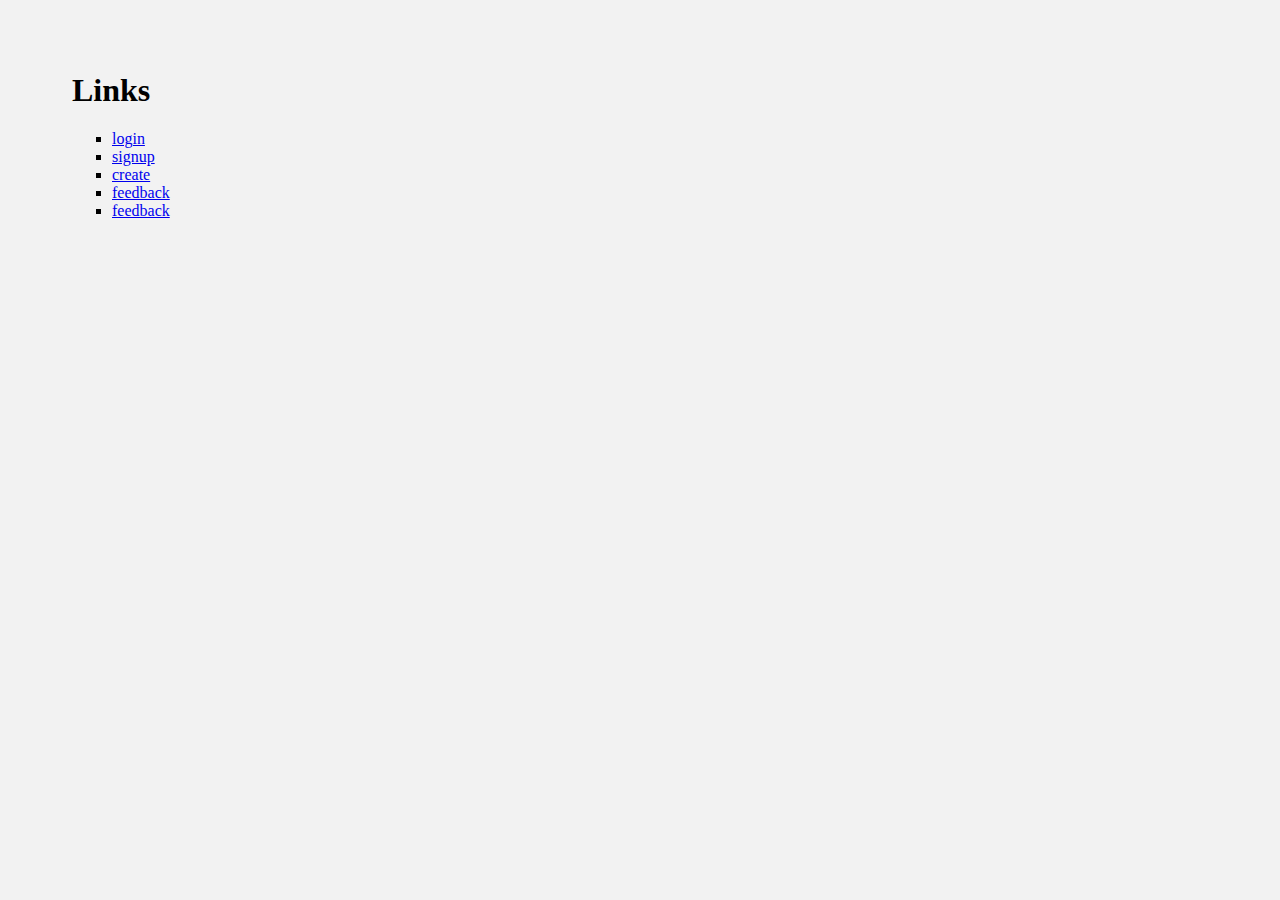
<file: index.html>
<html lang="en">

<head>
    <link rel="stylesheet" href="index.css">
    <meta charset="UTF-8">
    <meta http-equiv="X-UA-Compatible" content="IE=edge">
    <meta name="viewport" content="width=device-width, initial-scale=1.0">
    <title>Document</title>
</head>

<body>
    <h1>Links</h1>
    <ul>
        <li><a href="login.html">login</a></li>
        <li><a href="signup.html">signup</a></li>
        <li><a href="create_memory.html">create</a></li>
        <li><a href="feedback.html">feedback</a></li>
        <li><a href="whereabouts.html">feedback</a></li>
    </ul>
</body>

</html>
</file>
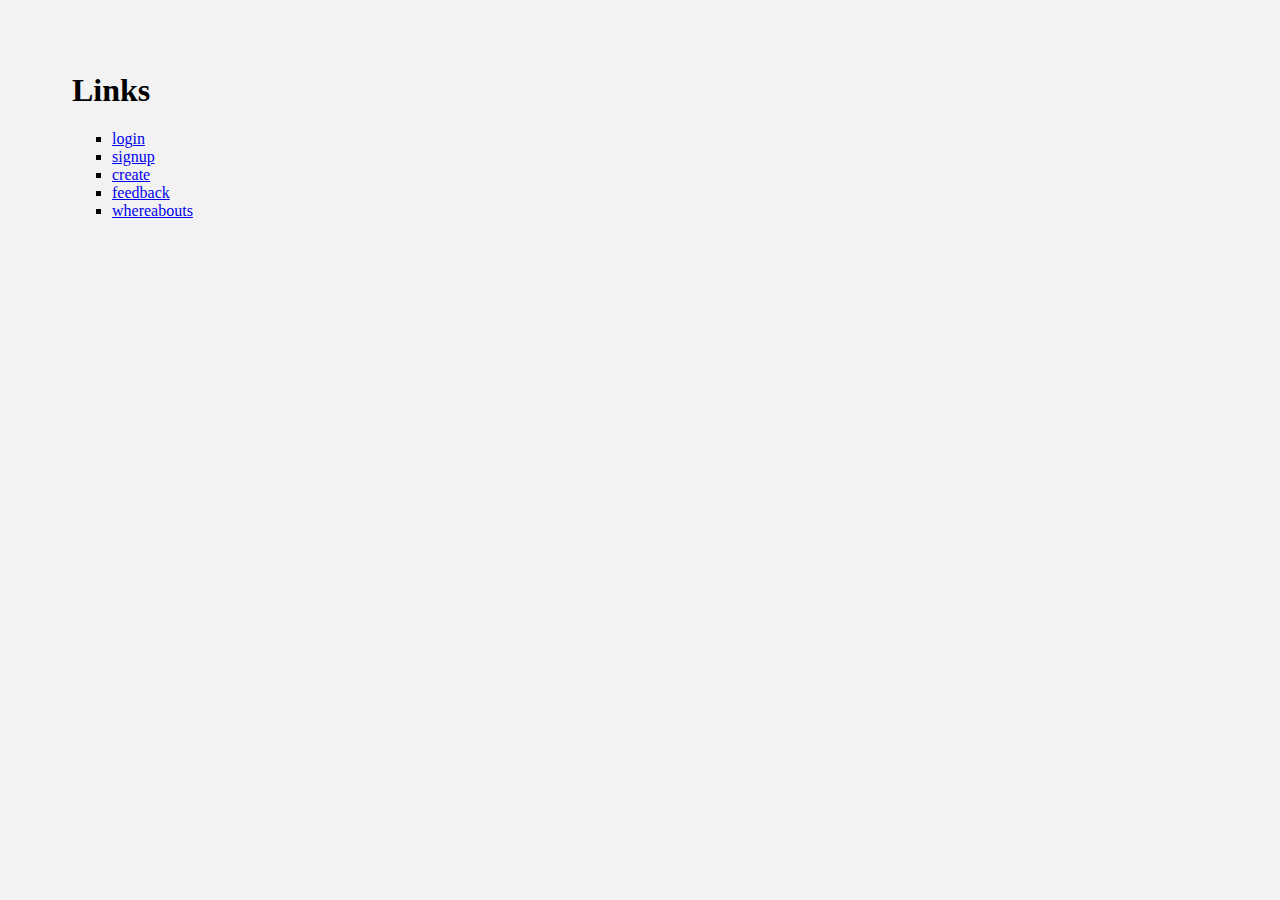
<file: old/index.html>
<html lang="en">

<head>
    <link rel="stylesheet" href="index.css">
    <meta charset="UTF-8">
    <meta http-equiv="X-UA-Compatible" content="IE=edge">
    <meta name="viewport" content="width=device-width, initial-scale=1.0">
    <title>Document</title>
</head>

<body>
    <h1>Links</h1>
    <ul>
        <li><a href="login.html">login</a></li>
        <li><a href="signup.html">signup</a></li>
        <li><a href="create_memory.html">create</a></li>
        <li><a href="feedback.html">feedback</a></li>
        <li><a href="whereabouts.html">whereabouts</a></li>
    </ul>
</body>

</html>
</file>
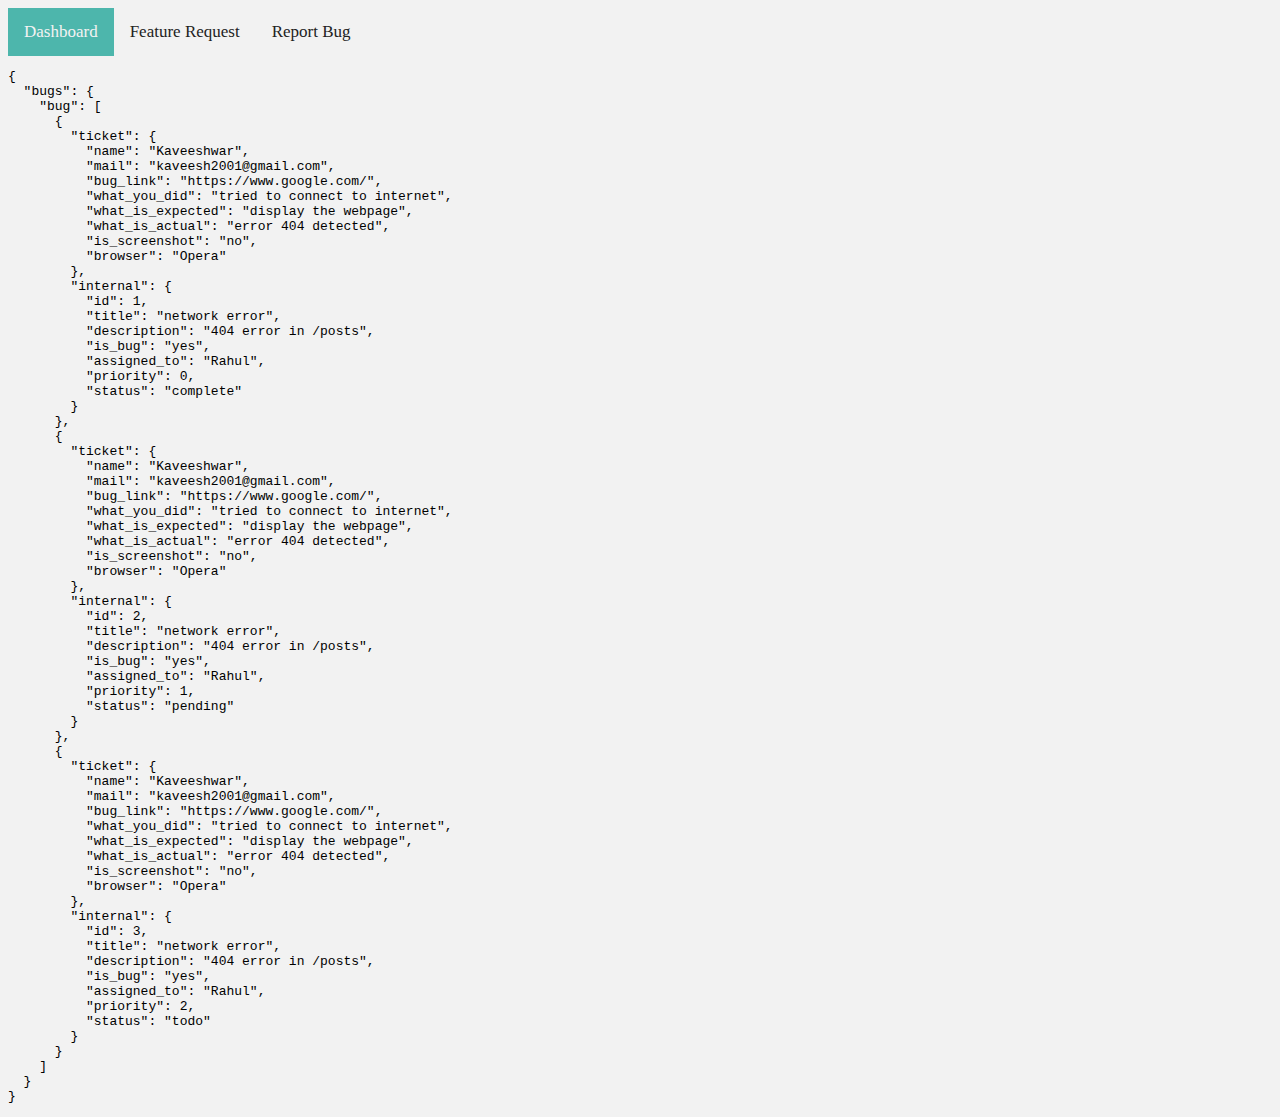
<file: bug_json.html>
<html lang="en">

<head>
    <link href=./css/index.css rel="stylesheet" type="text/css" />
    <script type="text/javascript" src="./js/index.js"></script>
    <link rel="stylesheet" href="https://cdnjs.cloudflare.com/ajax/libs/font-awesome/6.1.2/css/all.min.css"
        integrity="sha512-1sCRPdkRXhBV2PBLUdRb4tMg1w2YPf37qatUFeS7zlBy7jJI8Lf4VHwWfZZfpXtYSLy85pkm9GaYVYMfw5BC1A=="
        crossorigin="anonymous" referrerpolicy="no-referrer" />
    <meta charset="UTF-8">
    <meta http-equiv="X-UA-Compatible" content="IE=edge">
    <meta name="viewport" content="width=device-width, initial-scale=1.0">
    <title>Document</title>
</head>



<body onload="printJSON()">
    <div class="topnav" id="topnav">
        <a href="./dashboard.html" class="active">Dashboard</a>
        <a href="./feature_request.html">Feature Request</a>
        <a href="./bug_report.html">Report Bug</a>
        <a href="javascript:void(0);" class="icon" onclick="openNavItems()">
            <i class="fa fa-bars"></i>
        </a>
    </div>

    <pre id="json">pool</pre>
</body>
<script>
    async function printJSON() {
    const response = await fetch("./json/bugs.json");
    const json = await response.json();
    document.getElementById("json").innerHTML = JSON.stringify(json, undefined, 2);
    console.log(json.bugs.bug);
}

</script>

</html>
</file>
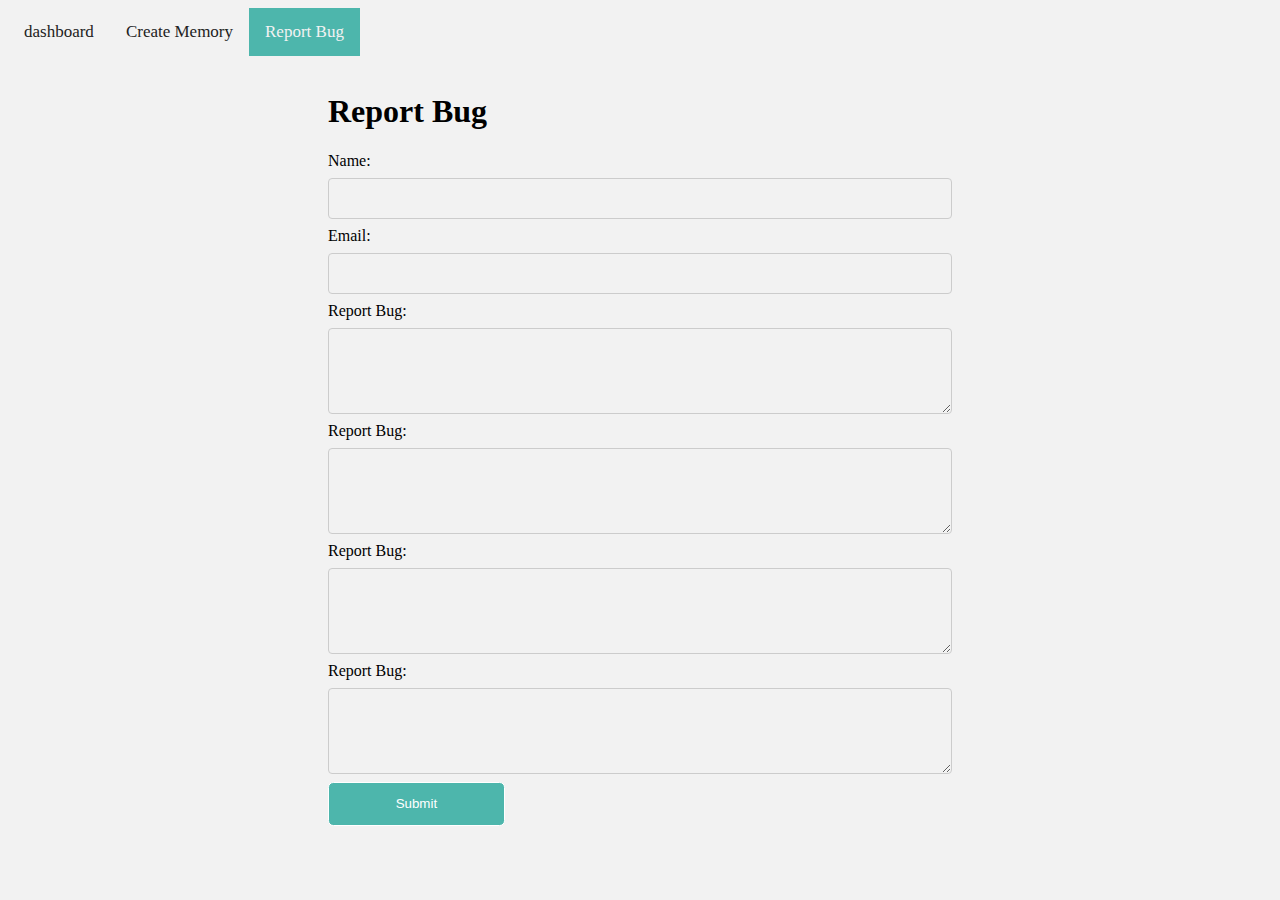
<file: bug_report.html>
<html lang="en">

<head>
    <link href=./css/index.css rel="stylesheet" type="text/css" />
    <script type="text/javascript" src="./js/index.js"></script>
    <link rel="stylesheet" href="https://cdnjs.cloudflare.com/ajax/libs/font-awesome/6.1.2/css/all.min.css"
        integrity="sha512-1sCRPdkRXhBV2PBLUdRb4tMg1w2YPf37qatUFeS7zlBy7jJI8Lf4VHwWfZZfpXtYSLy85pkm9GaYVYMfw5BC1A=="
        crossorigin="anonymous" referrerpolicy="no-referrer" />
    <meta charset="UTF-8">
    <meta http-equiv="X-UA-Compatible" content="IE=edge">
    <meta name="viewport" content="width=device-width, initial-scale=1.0">
    <title>Document</title>
</head>

<body>
    <div class="topnav" id="topnav">
        <a href="./dashboard.html">dashboard</a>
        <a href="./create_memory.html">Create Memory</a>
        <a href="./bug_report.html" class="active">Report Bug</a>
        <a href="javascript:void(0);" class="icon" onclick="openNavItems()">
            <i class="fa fa-bars"></i>
        </a>
    </div>
    <form>
        <h1>Report Bug</h1>
        <label for="name">Name:</label><br>
        <input type="text" id="name" name="name"><br>
        <label for="mail">Email:</label><br>
        <input type="email" id="mail" name="mail"><br>
        
        <label for="bug">Report Bug:</label><br>
        <textarea id="bug" name="bug" rows="4" cols="50"></textarea>
        <label for="bug">Report Bug:</label><br>
        <textarea id="bug" name="bug" rows="4" cols="50"></textarea>
        <label for="bug">Report Bug:</label><br>
        <textarea id="bug" name="bug" rows="4" cols="50"></textarea>
        <label for="bug">Report Bug:</label><br>
        <textarea id="bug" name="bug" rows="4" cols="50"></textarea>
        <input type="submit" value="Submit">
    </form>
</body>

</html>
</file>
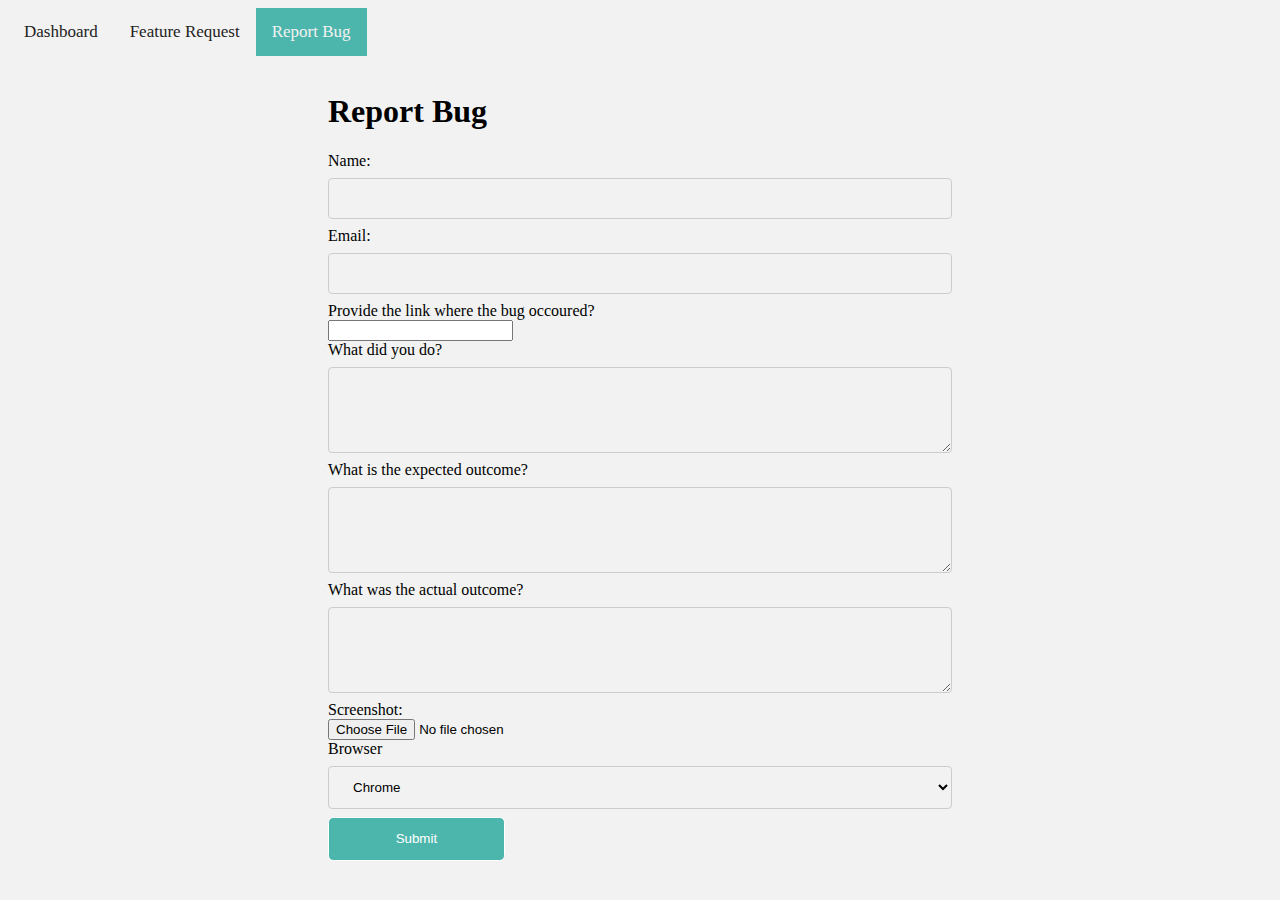
<file: bug_report_internal.html>
<html lang="en">

<head>
    <link href=./css/index.css rel="stylesheet" type="text/css" />
    <script type="text/javascript" src="./js/index.js"></script>
    <link rel="stylesheet" href="https://cdnjs.cloudflare.com/ajax/libs/font-awesome/6.1.2/css/all.min.css"
        integrity="sha512-1sCRPdkRXhBV2PBLUdRb4tMg1w2YPf37qatUFeS7zlBy7jJI8Lf4VHwWfZZfpXtYSLy85pkm9GaYVYMfw5BC1A=="
        crossorigin="anonymous" referrerpolicy="no-referrer" />
    <meta charset="UTF-8">
    <meta http-equiv="X-UA-Compatible" content="IE=edge">
    <meta name="viewport" content="width=device-width, initial-scale=1.0">
    <title>Document</title>
</head>

<body>
    <div class="topnav" id="topnav">
        <a href="./dashboard.html">Dashboard</a>
        <a href="./feature_request.html">Feature Request</a>
        <a href="./bug_report.html" class="active">Report Bug</a>
        <a href="javascript:void(0);" class="icon" onclick="openNavItems()">
            <i class="fa fa-bars"></i>
        </a>
    </div>
    <form>
        <h1>Report Bug</h1>
        <label for="name">Name:</label><br>
        <input type="text" id="name" name="name"><br>
        <label for="mail">Email:</label><br>
        <input type="email" id="mail" name="mail"><br>
        <label for="bug_link">Provide the link where the bug occoured?</label><br>
        <input type="url" id="bug_link" name="bug_link"><br>
        <label for="what_you_did">What did you do?</label><br>
        <textarea id="what_you_did" name="what_you_did" rows="4" cols="50"></textarea>
        <label for="what_is_expected">What is the expected outcome?</label><br>
        <textarea id="what_is_expected" name="what_is_expected" rows="4" cols="50"></textarea>
        <label for="what_is_actual">What was the actual outcome?</label><br>
        <textarea id="what_is_actual" name="what_is_actual" rows="4" cols="50"></textarea>
        <label for="screenshot">Screenshot:</label><br>
        <div class="screenshot"><input type="file" accept="image/*" onchange="loadFile(event)" id="upload"><br></div>
        <img id="output" width="200rem" />
        <br>
        <label for="browser">Browser</label>

        <select id="browser" name="browser">
            <option value="chrome">Chrome</option>
            <option value="firefox">Firefox</option>
            <option value="safari">Safari</option>
            <option value="edge">Edge</option>
            <option value="opera">Opera</option>
        </select>
        <input type="submit" value="Submit">
    </form>
</body>
<script>
    var loadFile = function (event) {
        var output = document.getElementById('output');
        output.src = URL.createObjectURL(event.target.files[0]);
        output.onload = function () {
            URL.revokeObjectURL(output.src) // free memory
        }
    };
</script>

</html>
</file>
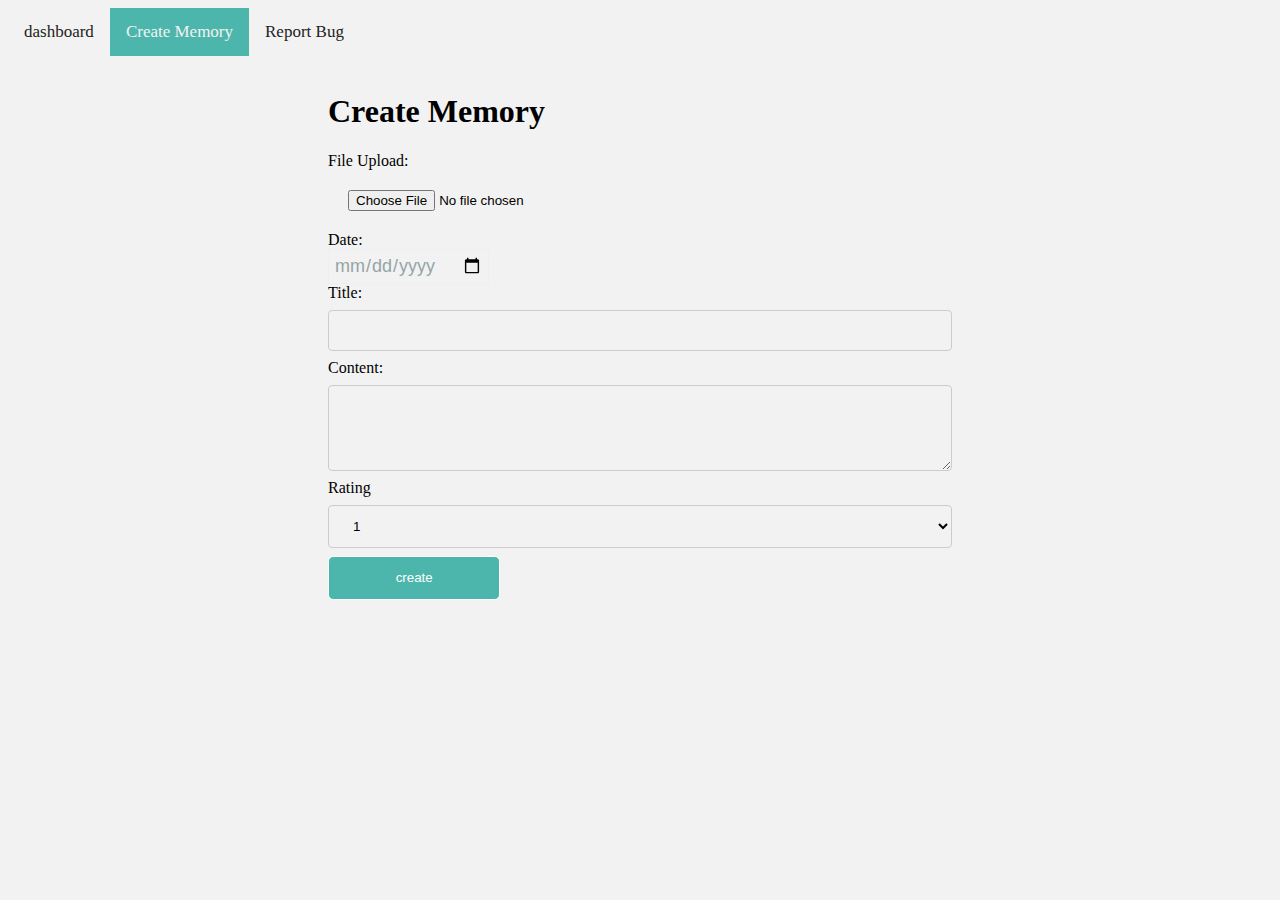
<file: create_memory.html>
<html lang="en">

<head>
    <link href=./css/index.css rel="stylesheet" type="text/css" />
    <script type="text/javascript" src="./js/index.js"></script>
    <link rel="stylesheet" href="https://cdnjs.cloudflare.com/ajax/libs/font-awesome/6.1.2/css/all.min.css"
        integrity="sha512-1sCRPdkRXhBV2PBLUdRb4tMg1w2YPf37qatUFeS7zlBy7jJI8Lf4VHwWfZZfpXtYSLy85pkm9GaYVYMfw5BC1A=="
        crossorigin="anonymous" referrerpolicy="no-referrer" />
    <meta charset="UTF-8">
    <meta http-equiv="X-UA-Compatible" content="IE=edge">
    <meta name="viewport" content="width=device-width, initial-scale=1.0">
    <title>Document</title>
</head>

<body>
    <div class="topnav" id="topnav">
        <a href="./dashboard.html">dashboard</a>
        <a href="./create_memory.html" class="active">Create Memory</a>
        <a href="./bug_report.html">Report Bug</a>
        <a href="javascript:void(0);" class="icon" onclick="openNavItems()">
            <i class="fa fa-bars"></i>
        </a>
    </div>
    <form>
        <h1>Create Memory</h1>
        <label for="upload">File Upload:</label><br>
        <div class="image_preview"><input type="file" accept="image/*" onchange="loadFile(event)" id="upload"><br></div>
        <img id="output" width="200rem" />
        <br>
        <label for="date">Date:</label><br>
        <input type="date" id="date" name="date" required="required"><br>
        <label for="title">Title:</label><br>
        <input type="text" id="title" name="title"><br>
        <label for="content">Content:</label><br>
        <textarea id="content" name="content" rows="4" cols="50">
        </textarea>
        <label for="rating">Rating</label>
        
        <select id="rating" name="rating">
            <option value="1">1</option>
            <option value="2">2</option>
            <option value="3">3</option>
            <option value="4">4</option>
            <option value="5">5</option>
        </select>
        <input type="submit" value="create">
    </form>
</body>
<script>
    var loadFile = function (event) {
        var output = document.getElementById('output');
        output.src = URL.createObjectURL(event.target.files[0]);
        output.onload = function () {
            URL.revokeObjectURL(output.src) // free memory
        }
    };
</script>

</html>
</file>
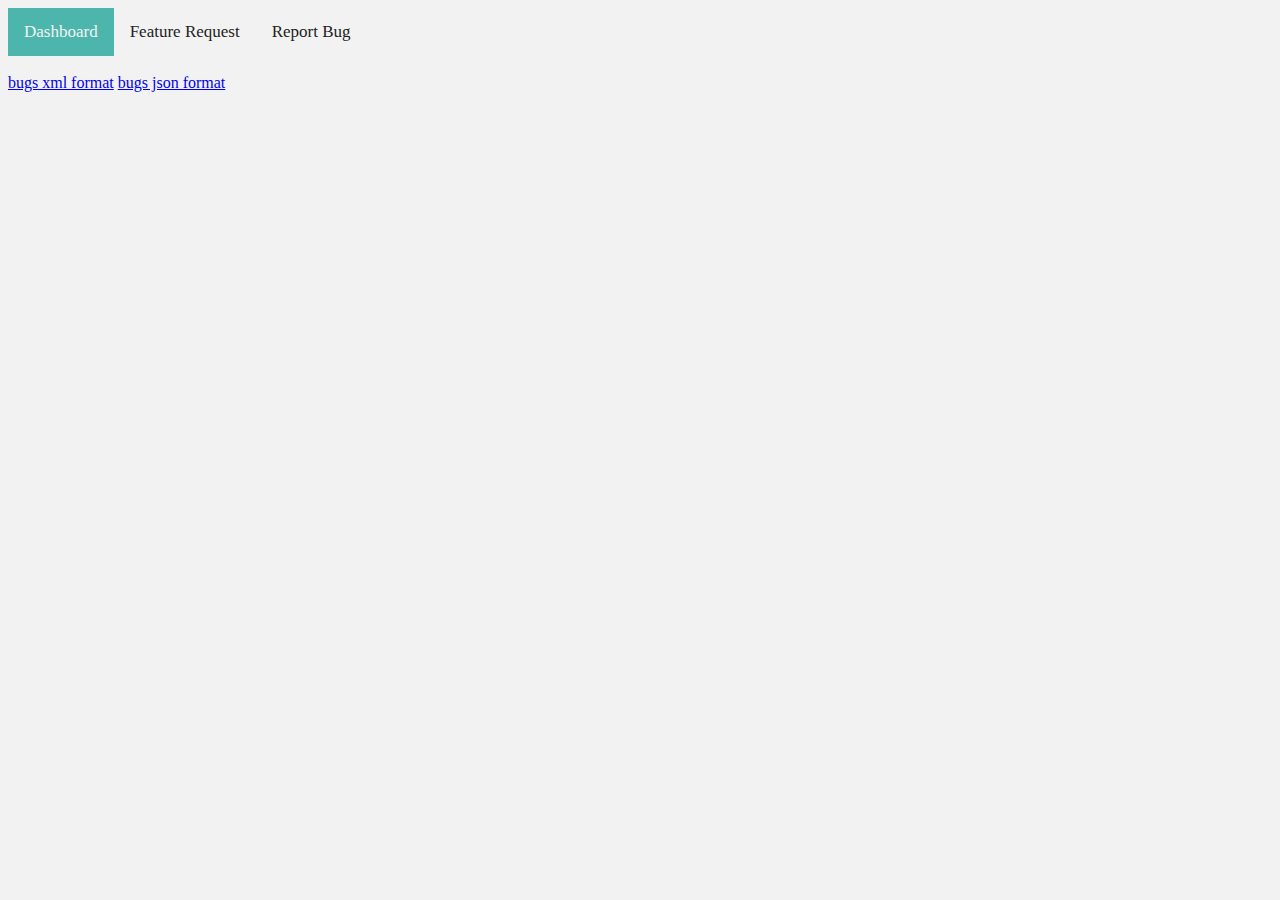
<file: dashboard.html>
<html lang="en">

<head>
  <link rel="stylesheet" href=./css/index.css>
  <script type="text/javascript" src="./js/index.js"></script>
  <link rel="stylesheet" href="https://cdnjs.cloudflare.com/ajax/libs/font-awesome/6.1.2/css/all.min.css"
    integrity="sha512-1sCRPdkRXhBV2PBLUdRb4tMg1w2YPf37qatUFeS7zlBy7jJI8Lf4VHwWfZZfpXtYSLy85pkm9GaYVYMfw5BC1A=="
    crossorigin="anonymous" referrerpolicy="no-referrer" />
  <meta charset="UTF-8">
  <meta http-equiv="X-UA-Compatible" content="IE=edge">
  <meta name="viewport" content="width=device-width, initial-scale=1.0">
  <title>Document</title>
</head>

<body>
  <div class="topnav" id="topnav">
    <a href="./dashboard.html" class="active">Dashboard</a>
    <a href="./feature_request.html">Feature Request</a>
    <a href="./bug_report.html">Report Bug</a>
    <a href="javascript:void(0);" class="icon" onclick="openNavItems()">
      <i class="fa fa-bars"></i>
    </a>
  </div>
  <br>
  <a href="./xml_xslt/bug.xml">bugs xml format</a>
  <a href="./bug_json.html">bugs json format</a>
</body>

</html>
</file>
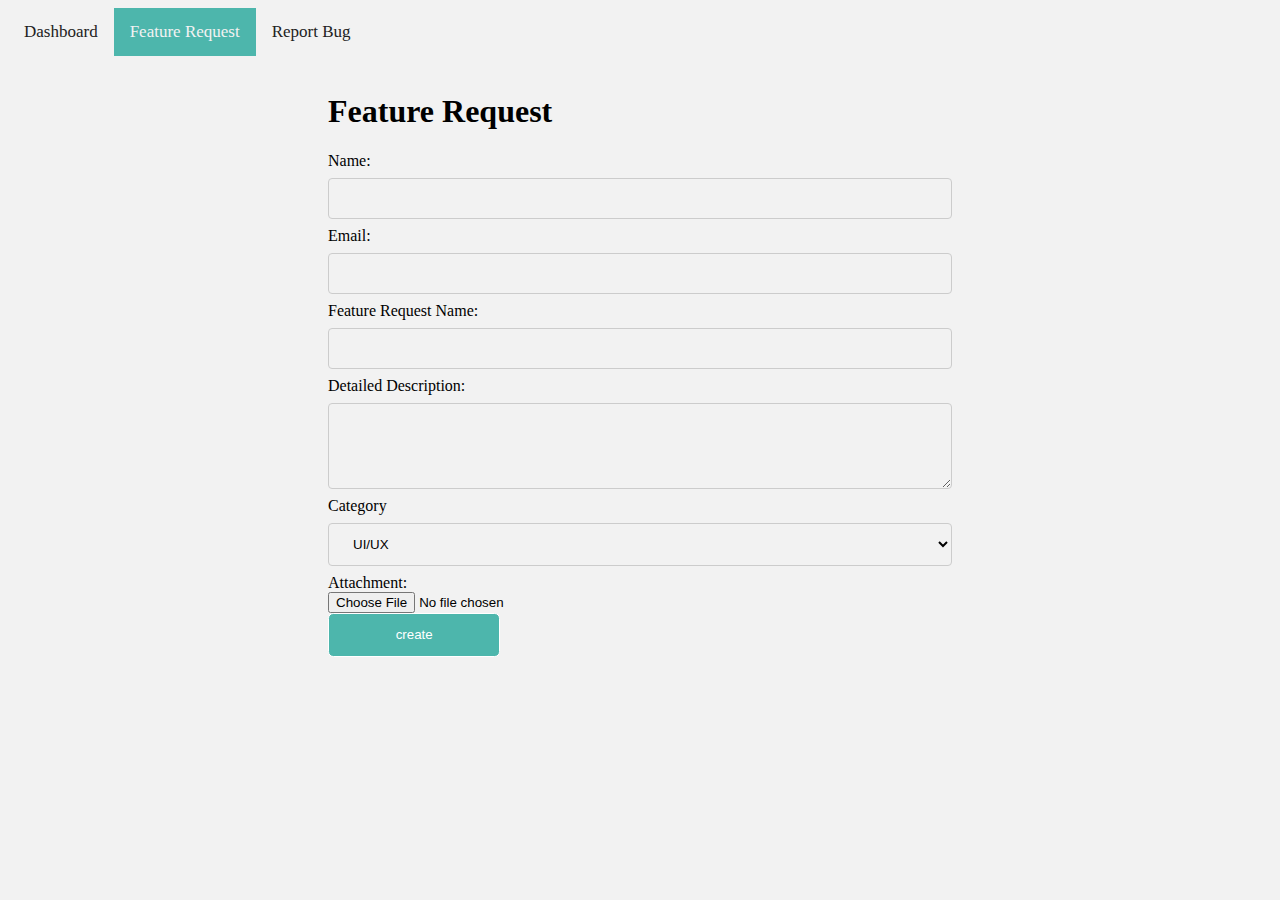
<file: feature_request.html>
<html lang="en">

<head>
    <link href=./css/index.css rel="stylesheet" type="text/css" />
    <script type="text/javascript" src="./js/index.js"></script>
    <link rel="stylesheet" href="https://cdnjs.cloudflare.com/ajax/libs/font-awesome/6.1.2/css/all.min.css"
        integrity="sha512-1sCRPdkRXhBV2PBLUdRb4tMg1w2YPf37qatUFeS7zlBy7jJI8Lf4VHwWfZZfpXtYSLy85pkm9GaYVYMfw5BC1A=="
        crossorigin="anonymous" referrerpolicy="no-referrer" />
    <meta charset="UTF-8">
    <meta http-equiv="X-UA-Compatible" content="IE=edge">
    <meta name="viewport" content="width=device-width, initial-scale=1.0">
    <title>Document</title>
</head>

<body>
    <div class="topnav" id="topnav">
        <a href="./dashboard.html">Dashboard</a>
        <a href="./feature_request.html" class="active">Feature Request</a>
        <a href="./bug_report.html">Report Bug</a>
        <a href="javascript:void(0);" class="icon" onclick="openNavItems()">
            <i class="fa fa-bars"></i>
        </a>
    </div>
    <form>
        <h1>Feature Request</h1>
        <!-- <label for="date">Date:</label><br>
        <input type="date" id="date" name="date" required="required"><br> -->
        <label for="name">Name:</label><br>
        <input type="text" id="name" name="name"><br>
        <label for="mail">Email:</label><br>
        <input type="email" id="mail" name="mail"><br>
        <label for="feature_name">Feature Request Name:</label><br>
        <input type="text" id="feature_name" name="feature_name"><br>
        <label for="feature_description">Detailed Description:</label><br>
        <textarea id="feature_description" name="feature_description" rows="4" cols="50"></textarea>
        <label for="category">Category</label>
        <select id="category" name="category">
            <option value="ui/ux">UI/UX</option>
            <option value="integration">Integration</option>
            <option value="bug_report">Bug Report</option>
            <option value="other">Other</option>
        </select>
        <label for="attachment">Attachment:</label><br>
        <div class="attachment"><input type="file" accept="image/*" onchange="loadFile(event)" id="upload"><br></div>
        <img id="output" width="200rem" />
        <br>
        <input type="submit" value="create">
    </form>
</body>
<script>
    var loadFile = function (event) {
        var output = document.getElementById('output');
        output.src = URL.createObjectURL(event.target.files[0]);
        output.onload = function () {
            URL.revokeObjectURL(output.src) // free memory
        }
    };
</script>

</html>
</file>
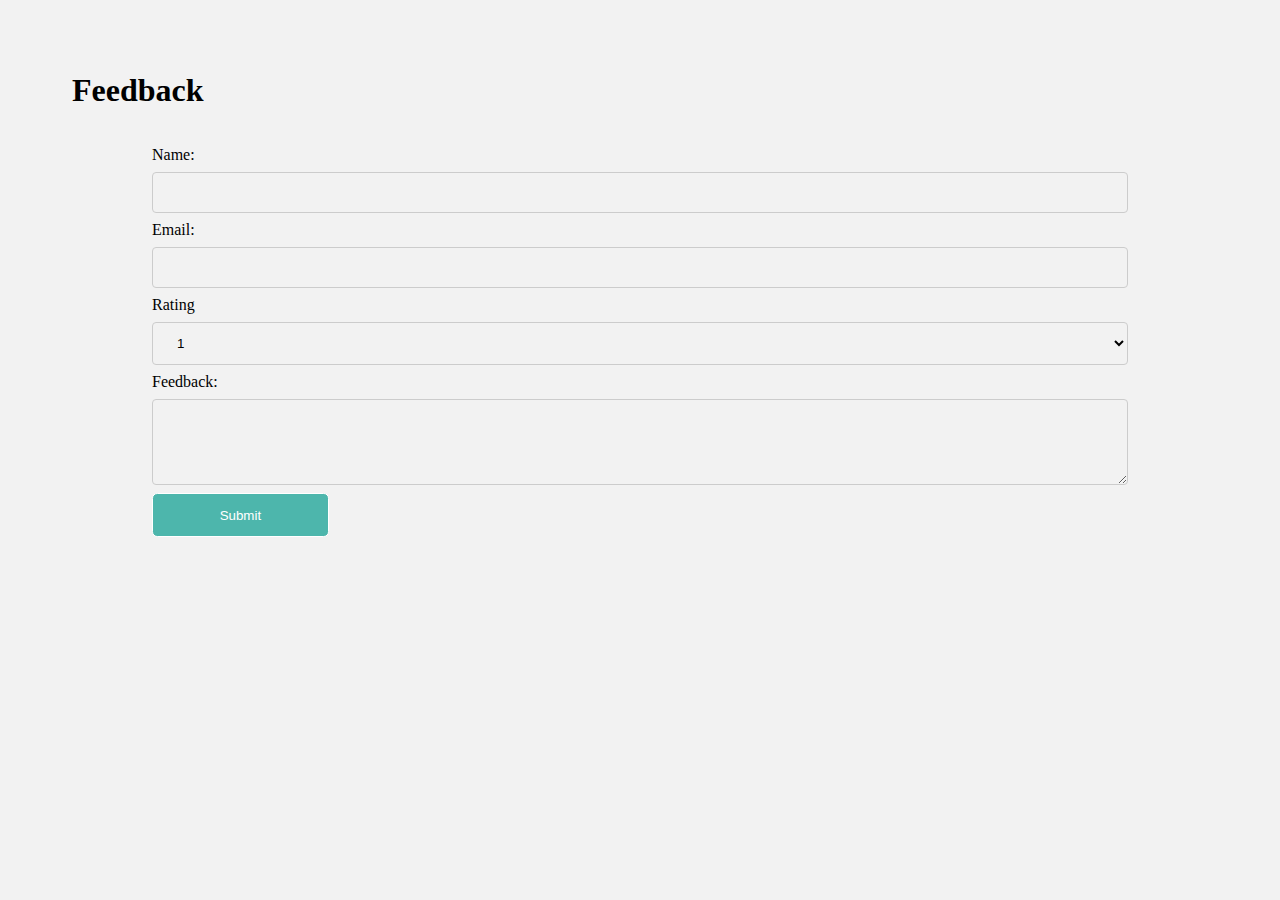
<file: feedback.html>
<html lang="en">

<head>
    <link href="index.css" rel="stylesheet" type="text/css" />
    <meta charset="UTF-8">
    <meta http-equiv="X-UA-Compatible" content="IE=edge">
    <meta name="viewport" content="width=device-width, initial-scale=1.0">
    <title>Document</title>
</head>

<body>
    <h1>Feedback</h1>
    <form>
        <label for="name">Name:</label><br>
        <input type="text" id="name" name="name"><br>
        <label for="mail">Email:</label><br>
        <input type="email" id="mail" name="mail"><br>
        <label for="rating">Rating</label>
        <select id="rating" name="rating">
            <option value="1">1</option>
            <option value="2">2</option>
            <option value="3">3</option>
            <option value="4">4</option>
            <option value="5">5</option>
        </select>
        <label for="feedback">Feedback:</label><br>
        <textarea id="feedback" name="feedback" rows="4" cols="50"></textarea>
        <input type="submit" value="Submit">
    </form>
</body>

</html>
</file>
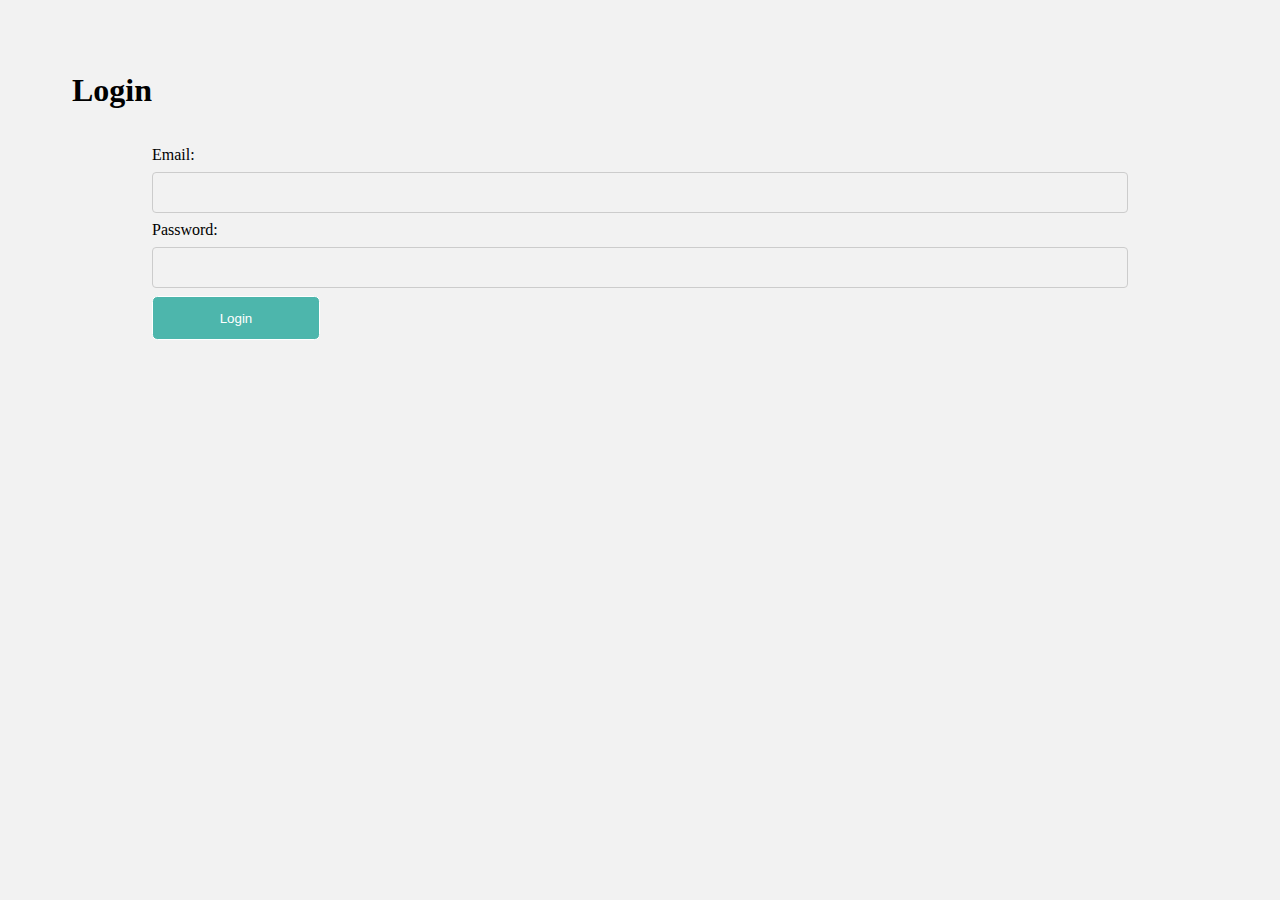
<file: login.html>
<html lang="en">
<head>
    <link href="index.css" rel="stylesheet" type="text/css"/>
    <meta charset="UTF-8">
    <meta http-equiv="X-UA-Compatible" content="IE=edge">
    <meta name="viewport" content="width=device-width, initial-scale=1.0">
    <title>Document</title>
</head>
<body>
    <h1>Login</h1>
    <form>
        <label for="mail">Email:</label><br>
        <input type="email" id="mail" name="mail"><br>
        <label for="pass">Password:</label><br>
        <input type="password" id="password" name="password"><br>
        <input type="submit" value="Login">
    </form>
</body>
</html>
</file>
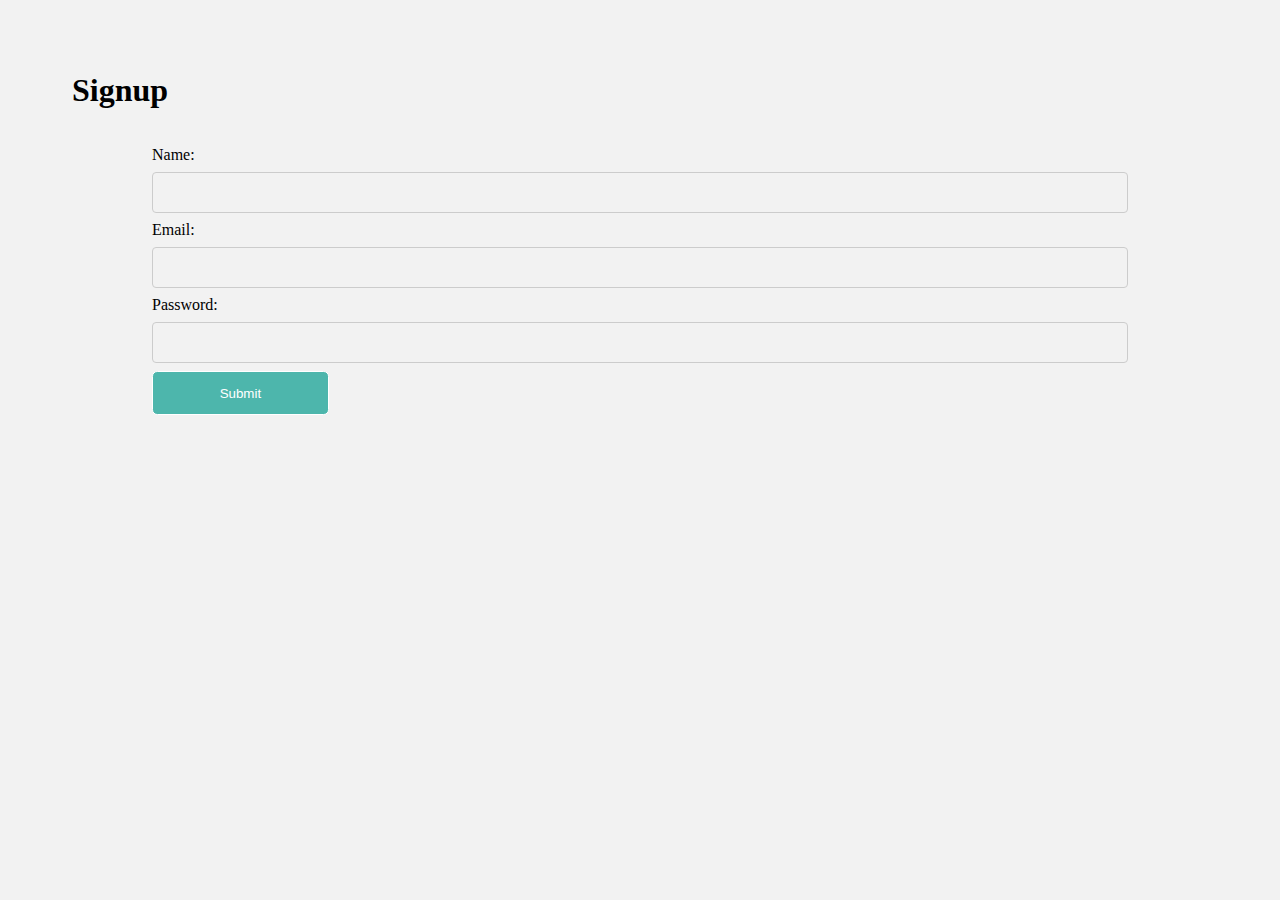
<file: signup.html>
<html lang="en">

<head>
    <link href="index.css" rel="stylesheet" type="text/css"/>
    <meta charset="UTF-8">
    <meta http-equiv="X-UA-Compatible" content="IE=edge">
    <meta name="viewport" content="width=device-width, initial-scale=1.0">
    <title>Document</title>
</head>

<body>
    <h1>Signup</h1>
    <form>
        <label for="name">Name:</label><br>
        <input type="text" id="name" name="name"><br>
        <label for="mail">Email:</label><br>
        <input type="email" id="mail" name="mail"><br>
        <label for="pass">Password:</label><br>
        <input type="password" id="password" name="password"><br>
        <input type="submit" value="Submit">
    </form>
</body>
</html>
</file>
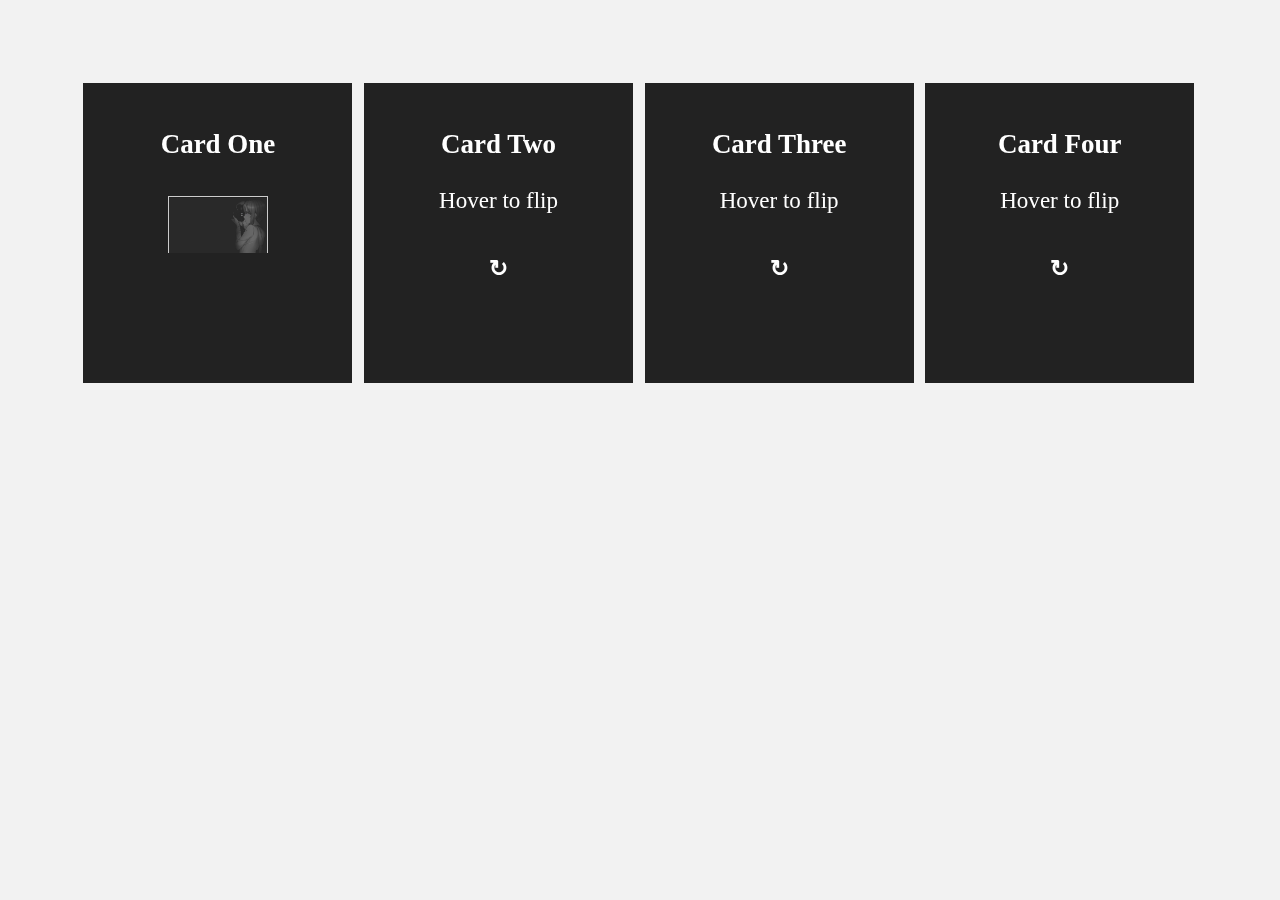
<file: whereabouts.html>
<html lang="en">

<head>
	<link rel="stylesheet" href="index.css">
	<meta charset="UTF-8">
	<meta http-equiv="X-UA-Compatible" content="IE=edge">
	<meta name="viewport" content="width=device-width, initial-scale=1.0">
	<title>Document</title>
</head>

<body>
<div class="boxesContainer">

  <div class="cardBox">
    <div class="card">
      <div class="front">
        <h3>Card One</h3>
		<img src="./asset/image/anime girl wallpaper.png" alt="post image">
      </div>
      <div class="back">
        <h3>Card One</h3>
        <p>Content in card one</p>
		<p>19/11/2001</p>
      </div>
    </div>
  </div>

  <div class="cardBox">
    <div class="card">
      <div class="front">
        <h3>Card Two</h3>
        <p>Hover to flip</p>
        <strong>&#x21bb;</strong>
      </div>
      <div class="back">
        <h3>Back Side Two</h3>
        <p>Content in card two</p>
        <a href="#">Button 2</a>
      </div>
    </div>
  </div>

  <div class="cardBox">
    <div class="card">
      <div class="front">
        <h3>Card Three</h3>
        <p>Hover to flip</p>
        <strong>&#x21bb;</strong>
      </div>
      <div class="back">
        <h3>Back Side Three</h3>
        <p>Content in card three</p>
        <a href="#">Button 3</a>
      </div>
    </div>
  </div>

  <div class="cardBox">
    <div class="card">
      <div class="front">
        <h3>Card Four</h3>
        <p>Hover to flip</p>
        <strong>&#x21bb;</strong>
      </div>
      <div class="back">
        <h3>Back Side Four</h3>
        <p>Content in card four</p>
        <a href="#">Button 4</a>
      </div>
    </div>
  </div>

</div>
<!--.boxesContainer-->
</body>

</html>
</file>
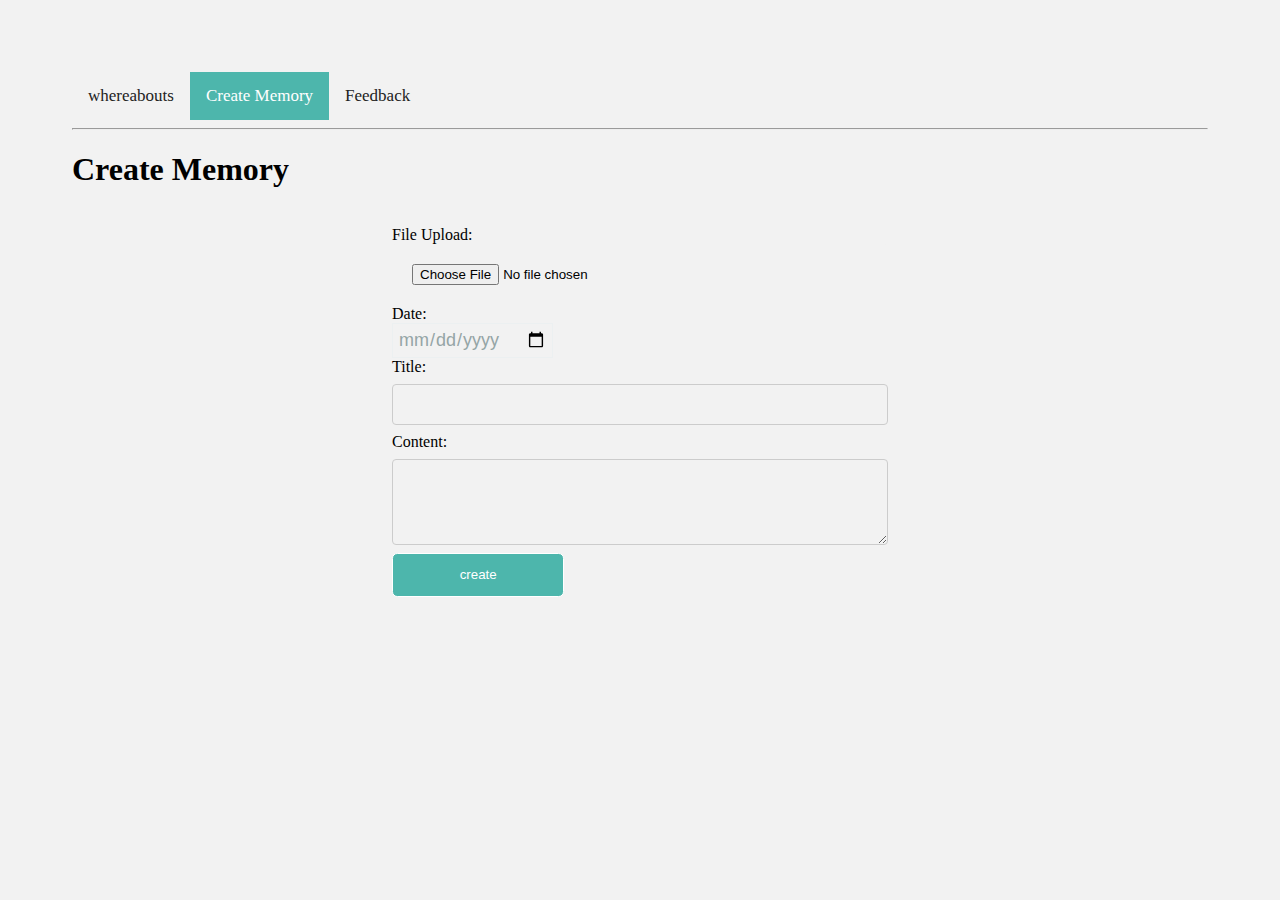
<file: old/create_memory.html>
<html lang="en">

<head>
    <script src="index.js"></script>
    <link href="index.css" rel="stylesheet" type="text/css" />
    <script type="text/javascript" src="./index.js"></script>
    <link rel="stylesheet" href="https://cdnjs.cloudflare.com/ajax/libs/font-awesome/6.1.2/css/all.min.css"
        integrity="sha512-1sCRPdkRXhBV2PBLUdRb4tMg1w2YPf37qatUFeS7zlBy7jJI8Lf4VHwWfZZfpXtYSLy85pkm9GaYVYMfw5BC1A=="
        crossorigin="anonymous" referrerpolicy="no-referrer" />
    <meta charset="UTF-8">
    <meta http-equiv="X-UA-Compatible" content="IE=edge">
    <meta name="viewport" content="width=device-width, initial-scale=1.0">
    <title>Document</title>
</head>

<body>
    <div class="topnav" id="topnav">
        <a href="./whereabouts.html">whereabouts</a>
        <a href="./create_memory.html" class="active">Create Memory</a>
        <a href="./feedback.html">Feedback</a>
        <a href="javascript:void(0);" class="icon" onclick="openNavItems()">
            <i class="fa fa-bars"></i>
        </a>
    </div>
    <hr>
    <h1>Create Memory</h1>
    <form>
        <label for="upload">File Upload:</label><br>
        <div class="image_preview"><input type="file" accept="image/*" onchange="loadFile(event)" id="upload"><br></div>
        <img id="output" width="200rem" />
        <br>
        <label for="date">Date:</label><br>
        <input type="date" id="date" name="date" required="required"><br>
        <label for="title">Title:</label><br>
        <input type="text" id="title" name="title"><br>
        <label for="content">Content:</label><br>
        <textarea id="content" name="content" rows="4" cols="50">
        </textarea>
        <input type="submit" value="create">
    </form>
</body>
<script>
    var loadFile = function (event) {
        var output = document.getElementById('output');
        output.src = URL.createObjectURL(event.target.files[0]);
        output.onload = function () {
            URL.revokeObjectURL(output.src) // free memory
        }
    };
</script>

</html>
</file>
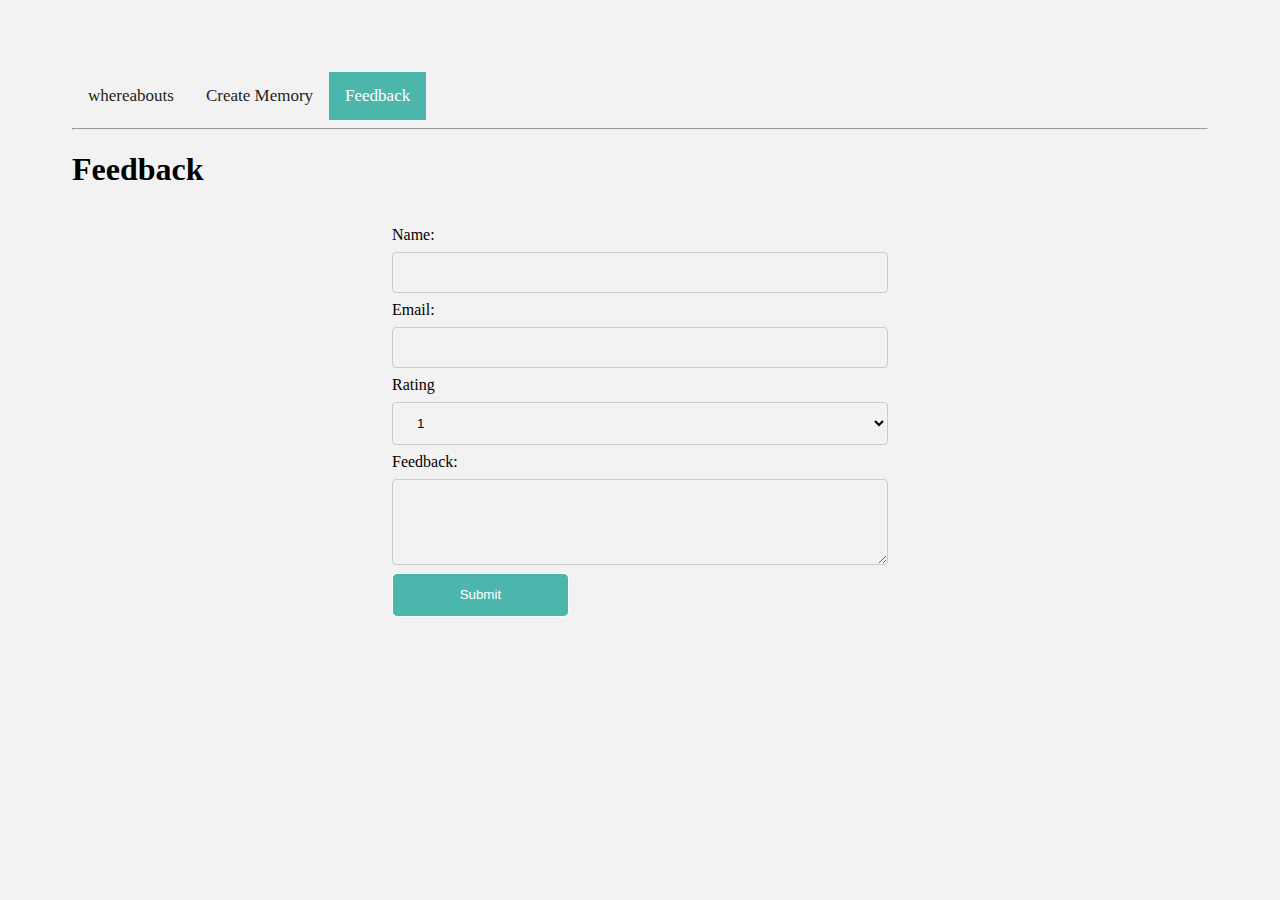
<file: old/feedback.html>
<html lang="en">

<head>
    <link href="index.css" rel="stylesheet" type="text/css" />
    <script type="text/javascript" src="./index.js"></script>
    <link rel="stylesheet" href="https://cdnjs.cloudflare.com/ajax/libs/font-awesome/6.1.2/css/all.min.css"
        integrity="sha512-1sCRPdkRXhBV2PBLUdRb4tMg1w2YPf37qatUFeS7zlBy7jJI8Lf4VHwWfZZfpXtYSLy85pkm9GaYVYMfw5BC1A=="
        crossorigin="anonymous" referrerpolicy="no-referrer" />
    <meta charset="UTF-8">
    <meta http-equiv="X-UA-Compatible" content="IE=edge">
    <meta name="viewport" content="width=device-width, initial-scale=1.0">
    <title>Document</title>
</head>

<body>
    <div class="topnav" id="topnav">
        <a href="./whereabouts.html">whereabouts</a>
        <a href="./create_memory.html">Create Memory</a>
        <a href="./feedback.html" class="active">Feedback</a>
        <a href="javascript:void(0);" class="icon" onclick="openNavItems()">
            <i class="fa fa-bars"></i>
        </a>
    </div>
    <hr>
    <h1>Feedback</h1>
    <form>
        <label for="name">Name:</label><br>
        <input type="text" id="name" name="name"><br>
        <label for="mail">Email:</label><br>
        <input type="email" id="mail" name="mail"><br>
        <label for="rating">Rating</label>
        <select id="rating" name="rating">
            <option value="1">1</option>
            <option value="2">2</option>
            <option value="3">3</option>
            <option value="4">4</option>
            <option value="5">5</option>
        </select>
        <label for="feedback">Feedback:</label><br>
        <textarea id="feedback" name="feedback" rows="4" cols="50"></textarea>
        <input type="submit" value="Submit">
    </form>
</body>

</html>
</file>
<file: index.css>
body {
    padding: 5%;
    background-color: #f2f2f2;
}

input[type=text],
input[type=email],
input[type=password],
textarea,
select {
    width: 100%;
    padding: 12px 20px;
    background-color: #f2f2f2;
    margin: 8px 0;
    display: inline-block;
    border: 1px solid #ccc;
    border-radius: 4px;
    box-sizing: border-box;
}

input[type=submit] {
    display: inline-block;
    background-color: #4DB6AC;
    padding: 1em 5em;
    border: 0.1em solid #FFFFFF;
    margin: 0 0.3em 0.3em 0;
    border-radius: 0.40em;
    box-sizing: border-box;
    text-decoration: none;
    font-family: 'Roboto', sans-serif;
    font-weight: 300;
    color: #FFFFFF;
    text-align: center;
    transition: all 0.2s;
    cursor: pointer;
}

input[type=submit]:hover {
    background-color: #2ab4a6;
}

.image_preview {
    border-radius: 5px;
    background-color: #f2f2f2;
    padding: 20px;
}

img {
    margin: 10px;
    max-width: 100px;
    border: 1px solid #ccc;
    box-sizing: border-box;
}

/*
Form date css
*/

/* Removes the clear button from date inputs */
input[type="date"]::-webkit-clear-button {
    display: none;
}

/* Removes the spin button */
input[type="date"]::-webkit-inner-spin-button {
    display: none;
}

/* Always display the drop down caret */
input[type="date"]::-webkit-calendar-picker-indicator {
    color: #2c3e50;
}

/* A few custom styles for date inputs */
input[type="date"] {
    appearance: none;
    -webkit-appearance: none;
    color: #95a5a6;
    font-family: "Helvetica", arial, sans-serif;
    font-size: 18px;
    border: 1px solid #ecf0f1;
    background: #f2f2f2;
    padding: 5px;
    display: inline-block !important;
    visibility: visible !important;
}

input[type="date"],
focus {
    color: #95a5a6;
    box-shadow: none;
    -webkit-box-shadow: none;
    -moz-box-shadow: none;
}

ul {
    list-style-type: square;
    list-style-position: outside;
    list-style-image: none;
}

form {
    padding-top: 1rem;
    padding-left: 5rem;
    padding-right: 5rem;
}

@media screen and (max-width: 600px) {
    form {
        padding: 0.5em;
    }
}

/* card */
.cardBox {
    float: left;
    font-size: 1.2em;
    margin: 1% 0 0 1%;
    perspective: 800px;
    transition: all 0.3s ease 0s;
    width: 23.7%;
}

.cardBox:hover .card {
    transform: rotateY(180deg);
}

.card {
    background: #222;
    cursor: default;
    height: 300px;
    transform-style: preserve-3d;
    transition: transform 0.4s ease 0s;
    width: 100%;
    -webkit-animation: giro 1s 1;
    animation: giro 1s 1;
}

.card p {
    margin-bottom: 1.8em;
}

.card .front,
.card .back {
    backface-visibility: hidden;
    box-sizing: border-box;
    color: white;
    display: block;
    font-size: 1.2em;
    height: 100%;
    padding: 0.8em;
    position: absolute;
    text-align: center;
    width: 100%;
}

.card .back {
    transform: rotateY(180deg);
}

.card .back a {
    padding: 0.3em 0.5em;
    background: #333;
    color: #fff;
    text-decoration: none;
    border-radius: 1px;
    font-size: 0.9em;
    transition: all 0.2s ease 0s;
}

.card .back a:hover {
    background: #fff;
    color: #333;
    text-shadow: 0 0 1px #333;
}

.cardBox:nth-child(1) .card .back {
    background: cornflowerblue;
}

.cardBox:nth-child(2) .card .back {
    background: orange;
}

.cardBox:nth-child(3) .card .back {
    background: yellowgreen;
}

.cardBox:nth-child(4) .card .back {
    background: tomato;
}

.cardBox:nth-child(2) .card {
    -webkit-animation: giro 1.5s 1;
    animation: giro 1.5s 1;
}

.cardBox:nth-child(3) .card {
    -webkit-animation: giro 2s 1;
    animation: giro 2s 1;
}

.cardBox:nth-child(4) .card {
    -webkit-animation: giro 2.5s 1;
    animation: giro 2.5s 1;
}

@-webkit-keyframes giro {
    from {
        transform: rotateY(180deg);
    }

    to {
        transform: rotateY(0deg);
    }
}

@keyframes giro {
    from {
        transform: rotateY(180deg);
    }

    to {
        transform: rotateY(0deg);
    }
}

@media screen and (max-width: 767px) {
    .cardBox {
        margin-left: 2.8%;
        margin-top: 3%;
        width: 46%;
    }

    .card {
        height: 285px;
    }

    .cardBox:last-child {
        margin-bottom: 3%;
    }
}

@media screen and (max-width: 480px) {
    .cardBox {
        width: 94.5%;
    }

    .card {
        height: 260px;
    }
}
</file>
<file: old/index.css>
body {
    padding: 5%;
    background-color: #f2f2f2;
}

input[type=text],
input[type=email],
input[type=password],
textarea,
select {
    width: 100%;
    padding: 12px 20px;
    background-color: #f2f2f2;
    margin: 8px 0;
    display: inline-block;
    border: 1px solid #ccc;
    border-radius: 4px;
    box-sizing: border-box;
}

input[type=submit] {
    display: inline-block;
    background-color: #4DB6AC;
    padding: 1em 5em;
    border: 0.1em solid #FFFFFF;
    margin: 0 0.3em 0.3em 0;
    border-radius: 0.40em;
    box-sizing: border-box;
    text-decoration: none;
    font-family: 'Roboto', sans-serif;
    font-weight: 300;
    color: #FFFFFF;
    text-align: center;
    transition: all 0.2s;
    cursor: pointer;
}

input[type=submit]:hover {
    background-color: #2ab4a6;
}

.image_preview {
    border-radius: 5px;
    background-color: #f2f2f2;
    padding: 20px;
}

output {
    margin: 10px;
    max-width: 100px;
    border: 1px solid #ccc;
    box-sizing: border-box;
}

/*
Form date css
*/

/* Removes the clear button from date inputs */
input[type="date"]::-webkit-clear-button {
    display: none;
}

/* Removes the spin button */
input[type="date"]::-webkit-inner-spin-button {
    display: none;
}

/* Always display the drop down caret */
input[type="date"]::-webkit-calendar-picker-indicator {
    color: #2c3e50;
}

/* A few custom styles for date inputs */
input[type="date"] {
    appearance: none;
    -webkit-appearance: none;
    color: #95a5a6;
    font-family: "Helvetica", arial, sans-serif;
    font-size: 18px;
    border: 1px solid #ecf0f1;
    background: #f2f2f2;
    padding: 5px;
    display: inline-block !important;
    visibility: visible !important;
}

input[type="date"],
focus {
    color: #95a5a6;
    box-shadow: none;
    -webkit-box-shadow: none;
    -moz-box-shadow: none;
}

ul {
    list-style-type: square;
    list-style-position: outside;
    list-style-image: none;
}

form {
    padding-top: 1rem;
    padding-left: 20rem;
    padding-right: 20rem;
}

@media screen and (max-width: 720px) {
    form {
        padding-top: 1rem;
        padding-left: 6rem;
        padding-right: 6rem;
    }
}

@media screen and (max-width: 600px) {
    form {
        padding: 1em;
    }
}

/* card */
.cardBox {
    float: left;
    font-size: 1.2em;
    margin: 1% 0 0 1%;
    perspective: 800px;
    transition: all 0.3s ease 0s;
    width: 49%;
}

.cardBox:hover .card {
    transform: rotateY(180deg);
}

.card {
    background: #222;
    cursor: default;
    height: 350px;
    transform-style: preserve-3d;
    transition: transform 0.4s ease 0s;
    width: 100%;
    -webkit-animation: giro 1s 1;
    animation: giro 1s 1;
}

.card p {
    margin-bottom: 1.8em;
}

.card .front,
.card .back {
    backface-visibility: hidden;
    box-sizing: border-box;
    color: white;
    display: block;
    font-size: 1.2em;
    height: 100%;
    padding: 0.8em;
    position: absolute;
    text-align: center;
    width: 100%;
}

.card .front img {
    width: 100%;
    height: 15vw;
    object-fit: contain;
}

.card .back {
    transform: rotateY(180deg);
}

.card .back a {
    padding: 0.3em 0.5em;
    background: #333;
    color: #fff;
    text-decoration: none;
    border-radius: 1px;
    font-size: 0.9em;
    transition: all 0.2s ease 0s;
}

.card .back a:hover {
    background: #fff;
    color: #333;
    text-shadow: 0 0 1px #333;
}

.cardBox:nth-child(1) .card .back {
    background: cornflowerblue;
}

.cardBox:nth-child(2) .card .back {
    background: orange;
}

.cardBox:nth-child(3) .card .back {
    background: yellowgreen;
}

.cardBox:nth-child(4) .card .back {
    background: tomato;
}

.cardBox:nth-child(2) .card {
    -webkit-animation: giro 1.5s 1;
    animation: giro 1.5s 1;
}

.cardBox:nth-child(3) .card {
    -webkit-animation: giro 2s 1;
    animation: giro 2s 1;
}

.cardBox:nth-child(4) .card {
    -webkit-animation: giro 2.5s 1;
    animation: giro 2.5s 1;
}

@-webkit-keyframes giro {
    from {
        transform: rotateY(180deg);
    }

    to {
        transform: rotateY(0deg);
    }
}

@keyframes giro {
    from {
        transform: rotateY(180deg);
    }

    to {
        transform: rotateY(0deg);
    }
}

@media screen and (max-width: 767px) {
    .cardBox {
        margin-left: 2.8%;
        margin-top: 3%;
        width: 94.5%;
    }

    .card {
        height: 350upx;
    }

    .cardBox:last-child {
        margin-bottom: 3%;
    }
}

@media screen and (max-width: 480px) {
    .cardBox {
        width: 94.5%;
    }

    .card {
        height: 260px;
    }
}

/* Top nav */

.topnav {
    overflow: hidden;
    background-color: #f2f2f2;
}

.topnav a {
    float: left;
    display: block;
    color: #222;
    text-align: center;
    padding: 14px 16px;
    text-decoration: none;
    font-size: 17px;
}

.topnav a.active {
    background-color: #4DB6AC;
    color: white;
}

.topnav .icon {
    display: none;
}

@media screen and (max-width: 600px) {
    .topnav a:not(:first-child) {
        display: none;
    }

    .topnav a.icon {
        float: right;
        display: block;
    }
}

@media screen and (max-width: 600px) {
    .topnav.responsive {
        position: relative;
    }

    .topnav.responsive .icon {
        position: absolute;
        right: 0;
        top: 0;
    }

    .topnav.responsive a {
        float: none;
        display: block;
        text-align: left;
    }
}
</file>
